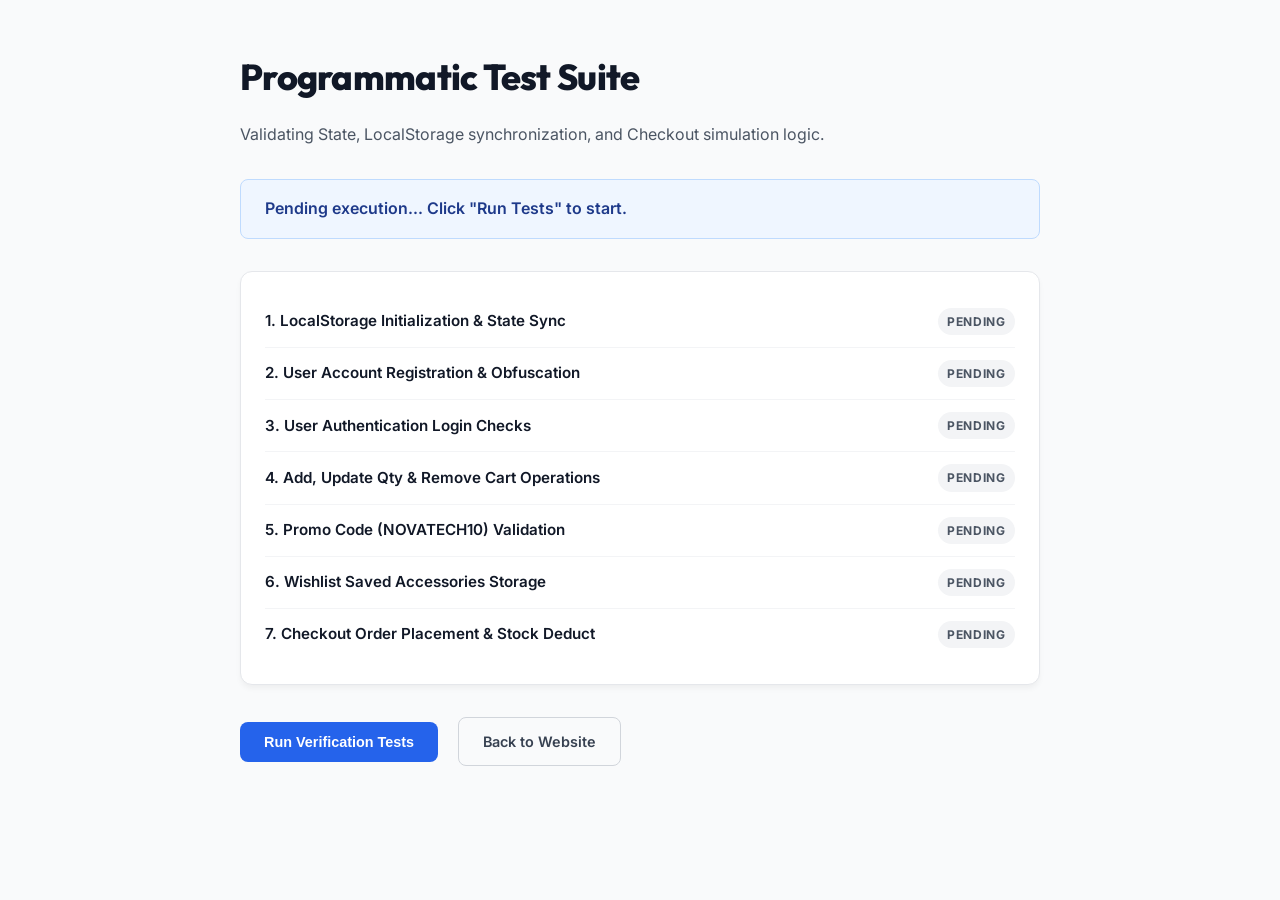
<file: test_suite.html>
<!DOCTYPE html>
<html lang="en">
<head>
  <meta charset="UTF-8">
  <meta name="viewport" content="width=device-width, initial-scale=1.0">
  <title>NovaTech | Test Verification Suite</title>
  <!-- Outfit Font -->
  <link rel="preconnect" href="https://fonts.googleapis.com">
  <link rel="preconnect" href="https://fonts.gstatic.com" crossorigin>
  <link href="https://fonts.googleapis.com/css2?family=Outfit:wght@500;700;800&family=Inter:wght@400;500;600&display=swap" rel="stylesheet">
  
  <style>
    body {
      font-family: 'Inter', sans-serif;
      max-width: 800px;
      margin: 3rem auto;
      padding: 0 1.5rem;
      background-color: #f9fafb;
      color: #111827;
      line-height: 1.6;
    }
    h1 {
      font-family: 'Outfit', sans-serif;
      font-size: 2.25rem;
      font-weight: 800;
      margin-bottom: 0.5rem;
      letter-spacing: -0.02em;
    }
    .subtitle {
      color: #4b5563;
      margin-bottom: 2rem;
    }
    .test-card {
      background: white;
      border: 1px solid #e5e7eb;
      border-radius: 12px;
      padding: 1.5rem;
      box-shadow: 0 4px 6px -1px rgba(0, 0, 0, 0.05);
      margin-bottom: 1.5rem;
    }
    .test-row {
      display: flex;
      justify-content: space-between;
      align-items: center;
      padding: 0.75rem 0;
      border-bottom: 1px solid #f3f4f6;
    }
    .test-row:last-child {
      border-bottom: none;
    }
    .test-name {
      font-weight: 600;
      font-size: 0.95rem;
    }
    .test-status {
      font-size: 0.75rem;
      font-weight: 700;
      text-transform: uppercase;
      letter-spacing: 0.05em;
      padding: 0.25rem 0.6rem;
      border-radius: 9999px;
    }
    .status-pass {
      background-color: #d1fae5;
      color: #065f46;
    }
    .status-fail {
      background-color: #fee2e2;
      color: #991b1b;
    }
    .status-pending {
      background-color: #f3f4f6;
      color: #4b5563;
    }
    .btn {
      display: inline-block;
      background-color: #2563eb;
      color: white;
      font-weight: 600;
      padding: 0.75rem 1.5rem;
      border-radius: 8px;
      text-decoration: none;
      text-align: center;
      margin-right: 1rem;
      font-size: 0.9rem;
      border: none;
      cursor: pointer;
    }
    .btn-outline {
      background-color: transparent;
      border: 1px solid #d1d5db;
      color: #374151;
    }
    .btn-outline:hover {
      background-color: #f3f4f6;
    }
    .summary-box {
      background-color: #eff6ff;
      border: 1px solid #bfdbfe;
      border-radius: 8px;
      padding: 1rem 1.5rem;
      margin-bottom: 2rem;
      font-weight: 600;
      color: #1e3a8a;
    }
  </style>
</head>
<body>

  <h1>Programmatic Test Suite</h1>
  <p class="subtitle">Validating State, LocalStorage synchronization, and Checkout simulation logic.</p>

  <div id="test-summary" class="summary-box">
    Pending execution... Click "Run Tests" to start.
  </div>

  <div class="test-card">
    <div class="test-row" id="test-state-init">
      <span class="test-name">1. LocalStorage Initialization & State Sync</span>
      <span class="test-status status-pending">Pending</span>
    </div>
    <div class="test-row" id="test-user-registration">
      <span class="test-name">2. User Account Registration & Obfuscation</span>
      <span class="test-status status-pending">Pending</span>
    </div>
    <div class="test-row" id="test-user-login">
      <span class="test-name">3. User Authentication Login Checks</span>
      <span class="test-status status-pending">Pending</span>
    </div>
    <div class="test-row" id="test-cart-operations">
      <span class="test-name">4. Add, Update Qty & Remove Cart Operations</span>
      <span class="test-status status-pending">Pending</span>
    </div>
    <div class="test-row" id="test-coupon-code">
      <span class="test-name">5. Promo Code (NOVATECH10) Validation</span>
      <span class="test-status status-pending">Pending</span>
    </div>
    <div class="test-row" id="test-wishlist-toggle">
      <span class="test-name">6. Wishlist Saved Accessories Storage</span>
      <span class="test-status status-pending">Pending</span>
    </div>
    <div class="test-row" id="test-checkout-placement">
      <span class="test-name">7. Checkout Order Placement & Stock Deduct</span>
      <span class="test-status status-pending">Pending</span>
    </div>
  </div>

  <div style="margin-top: 2rem;">
    <button id="run-tests-btn" class="btn">Run Verification Tests</button>
    <a href="index.html" class="btn btn-outline">Back to Website</a>
  </div>

  <script type="module" src="js/test_suite.js"></script>
</body>
</html>
</file>
